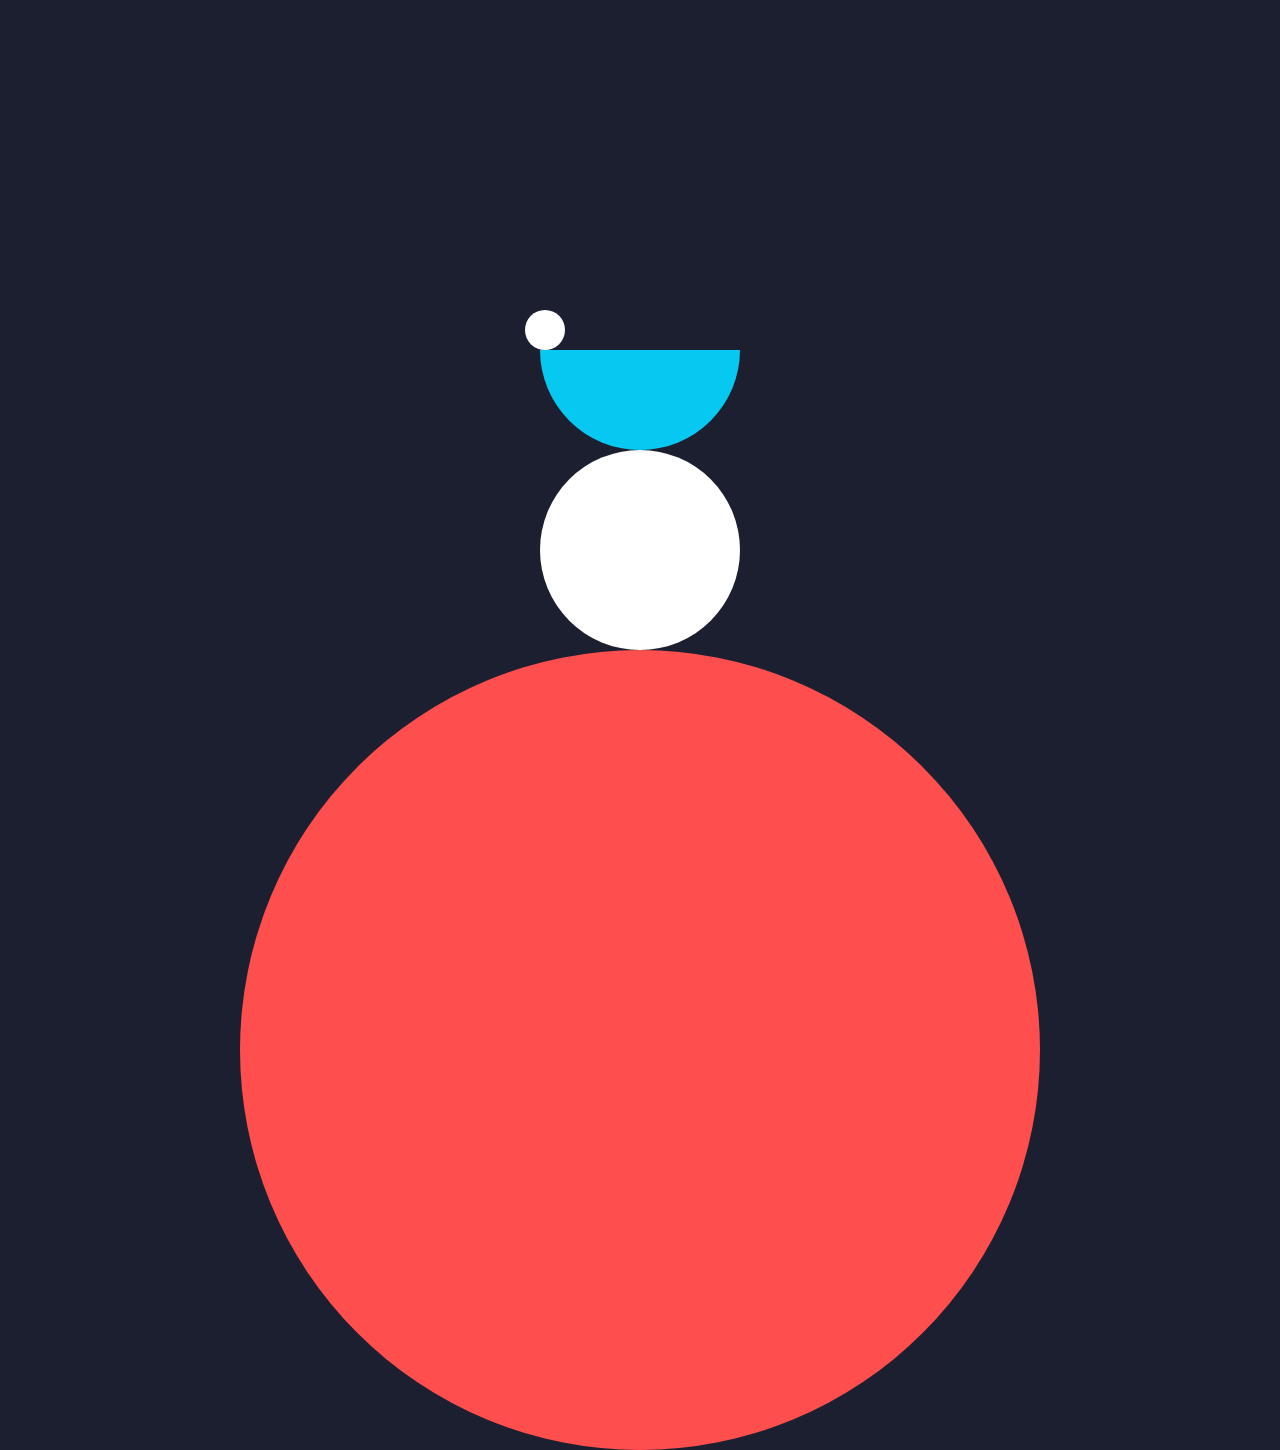
<file: index.html>
<!DOCTYPE html>
<html lang="en">
<head>
    <title>CSS Perpetual Animation</title>
    <link rel="stylesheet" href="style.css">
</head>
<body>
    <div class="container">
        <div class="loader">
            <div class="ball"></div>
        </div>
    </div>
</body>
</html>
</file>
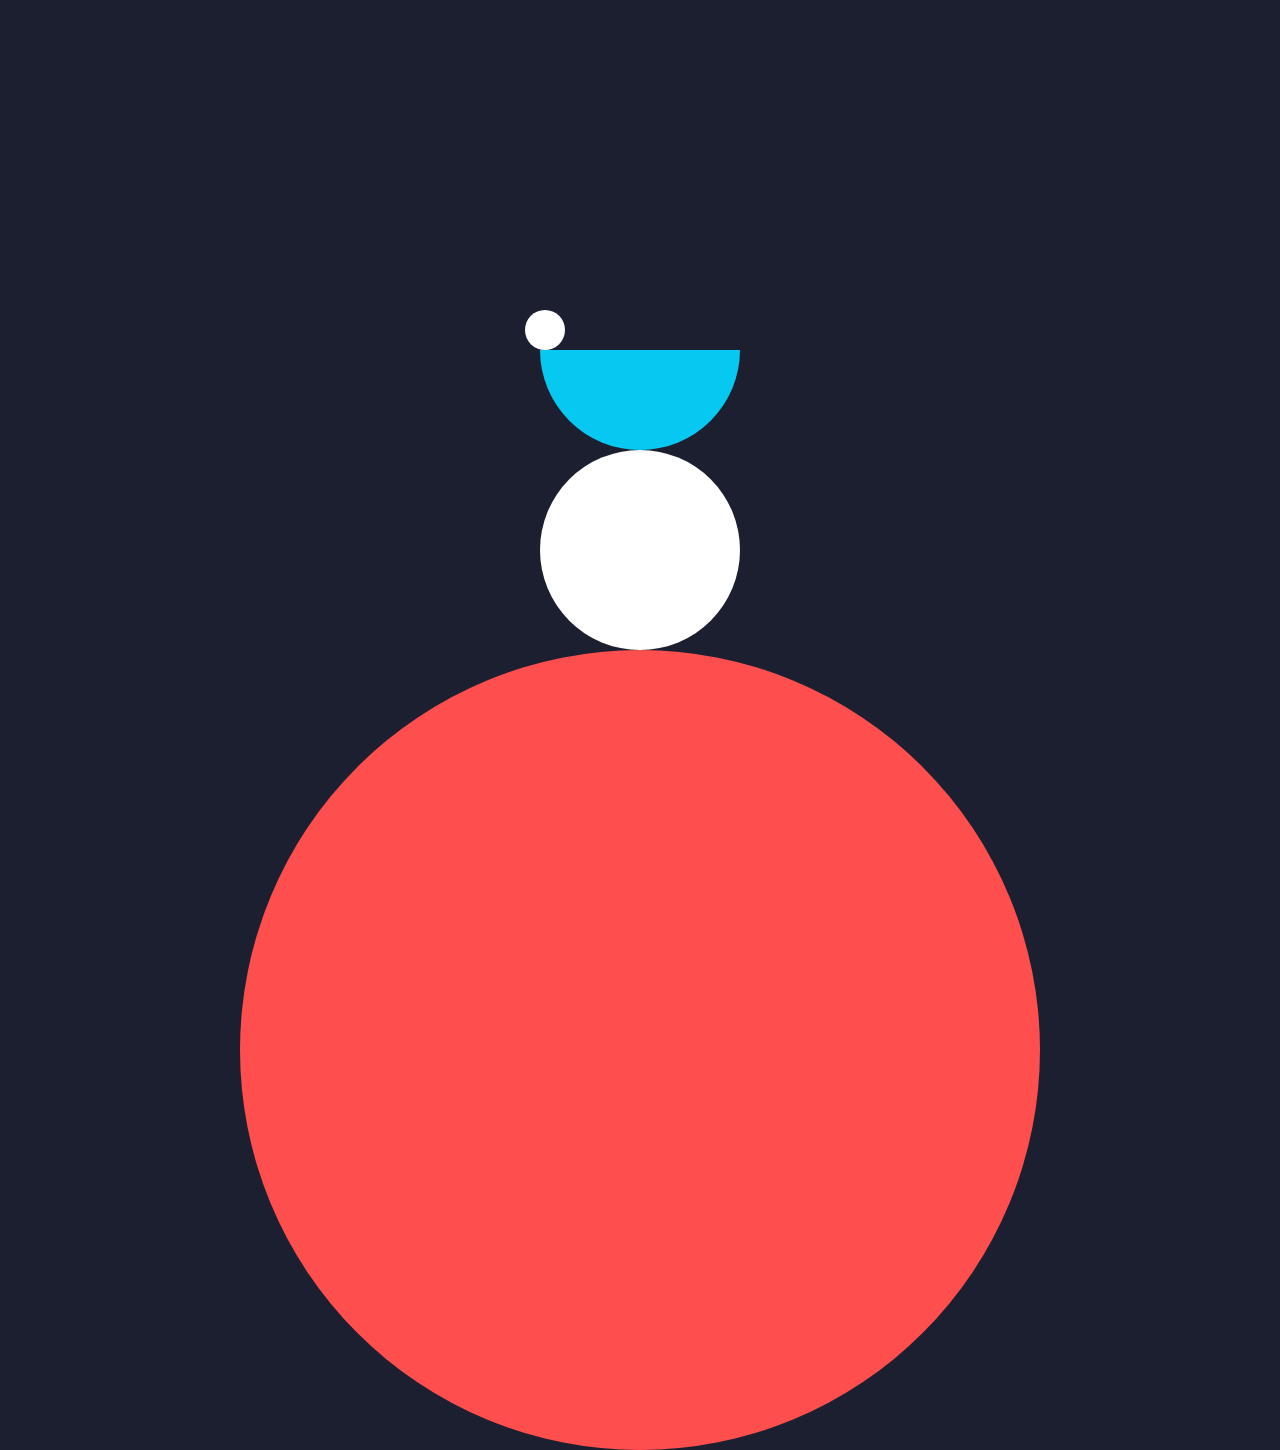
<file: inddex.html>
<!DOCTYPE html>
<html lang="en">
<head>
    <title>CSS Perpetual Animation</title>
    <link rel="stylesheet" href="style.css">
</head>
<body>
    <div class="container">
        <div class="loader">
            <div class="ball"></div>
        </div>
    </div>
</body>
</html>
</file>
<file: style.css>
/* Tutorial: https://www.youtube.com/watch?v=TTl7SWzGp6k         7:23 */

*
{
    margin: 0;
    padding: 0;
    box-sizing: border-box;
}
body
{
    display: flex;
    justify-content: center;
    align-items: center;
    min-height: 100vh;
    background: #1c1f2f;
    overflow: hidden;
}
.container
{
    position: relative;
    transform: translateY(-100px);
}
.container::before
{
    content: '';
    position: absolute;
    top: 200px;
    width: 200px;
    height: 200px;
    background: #fff;
    border-radius: 50%;
    animation: animateCircle 4s ease-in-out infinite;
}
@keyframes animateCircle
{
    0%
    {
        transform: translateX(15px);
    }
    50%
    {
        transform: translateX(-15px);
    }
    100%
    {
        transform: translateX(15px);
    }
}
.container::after
{
    content: '';
    position: absolute;
    left: 50%;
    transform: translateX(-50%);
    top: 400px;
    width: 800px;
    height: 800px;
    background: #fe4e4e;
    border-radius: 50%;
}
.container .loader
{
    position: relative;
    width: 200px;
    height: 200px;
    animation: animate 4s ease-in-out infinite;
    /* background: #f00; */
}
@keyframes animate
{
    0%
    {
        transform: rotate(50deg);
    }
    50%
    {
        transform: rotate(-50deg);
    }
    100%
    {
        transform: rotate(50deg);
    }
}
.container .loader::before
{
    content: '';
    position: absolute;
    bottom: 0;
    width: 200px;
    height: 100px;
    background: #06c8f0;
    border-bottom-left-radius: 100px;
    border-bottom-right-radius: 100px;
}
.container .loader .ball
{
    position: absolute;
    top: 50%;
    left: -15px;
    width: 40px;
    height: 40px;
    background: #fff;
    border-radius: 50%;
    transform: translateY(-100%);
    animation: animateBall 4s ease-in-out infinite;
}
@keyframes animateBall
{
    0%
    {
        transform: translateY(-100%) translateX(-30px);
    }
    50%
    {
        transform: translateY(-100%) translateX(220px);
    }
    100%
    {
        transform: translateY(-100%) translateX(-30px);
    }
}
</file>
